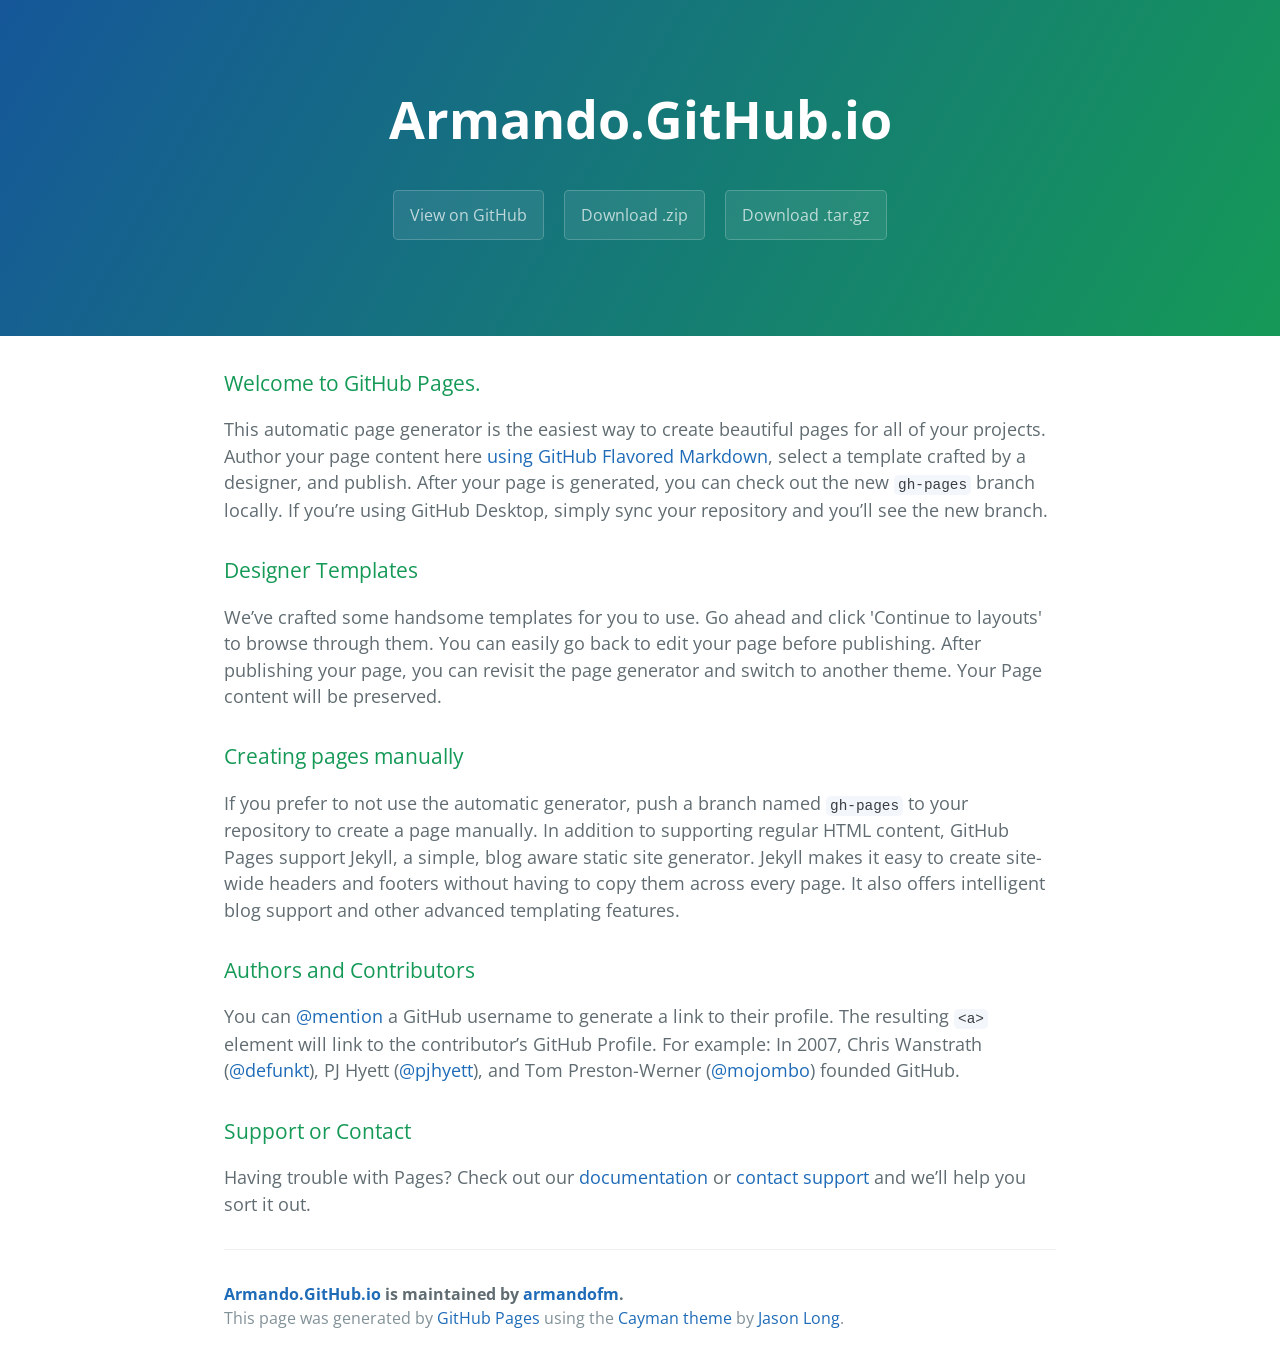
<file: index.html>
<!DOCTYPE html>
<html lang="en-us">
  <head>
    <meta charset="UTF-8">
    <title>Armando.GitHub.io by armandofm</title>
    <meta name="viewport" content="width=device-width, initial-scale=1">
    <link rel="stylesheet" type="text/css" href="stylesheets/normalize.css" media="screen">
    <link href='https://fonts.googleapis.com/css?family=Open+Sans:400,700' rel='stylesheet' type='text/css'>
    <link rel="stylesheet" type="text/css" href="stylesheets/stylesheet.css" media="screen">
    <link rel="stylesheet" type="text/css" href="stylesheets/github-light.css" media="screen">
  </head>
  <body>
    <section class="page-header">
      <h1 class="project-name">Armando.GitHub.io</h1>
      <h2 class="project-tagline"></h2>
      <a href="https://github.com/armandofm/armando.github.io" class="btn">View on GitHub</a>
      <a href="https://github.com/armandofm/armando.github.io/zipball/master" class="btn">Download .zip</a>
      <a href="https://github.com/armandofm/armando.github.io/tarball/master" class="btn">Download .tar.gz</a>
    </section>

    <section class="main-content">
      <h3>
<a id="welcome-to-github-pages" class="anchor" href="#welcome-to-github-pages" aria-hidden="true"><span aria-hidden="true" class="octicon octicon-link"></span></a>Welcome to GitHub Pages.</h3>

<p>This automatic page generator is the easiest way to create beautiful pages for all of your projects. Author your page content here <a href="https://guides.github.com/features/mastering-markdown/">using GitHub Flavored Markdown</a>, select a template crafted by a designer, and publish. After your page is generated, you can check out the new <code>gh-pages</code> branch locally. If you’re using GitHub Desktop, simply sync your repository and you’ll see the new branch.</p>

<h3>
<a id="designer-templates" class="anchor" href="#designer-templates" aria-hidden="true"><span aria-hidden="true" class="octicon octicon-link"></span></a>Designer Templates</h3>

<p>We’ve crafted some handsome templates for you to use. Go ahead and click 'Continue to layouts' to browse through them. You can easily go back to edit your page before publishing. After publishing your page, you can revisit the page generator and switch to another theme. Your Page content will be preserved.</p>

<h3>
<a id="creating-pages-manually" class="anchor" href="#creating-pages-manually" aria-hidden="true"><span aria-hidden="true" class="octicon octicon-link"></span></a>Creating pages manually</h3>

<p>If you prefer to not use the automatic generator, push a branch named <code>gh-pages</code> to your repository to create a page manually. In addition to supporting regular HTML content, GitHub Pages support Jekyll, a simple, blog aware static site generator. Jekyll makes it easy to create site-wide headers and footers without having to copy them across every page. It also offers intelligent blog support and other advanced templating features.</p>

<h3>
<a id="authors-and-contributors" class="anchor" href="#authors-and-contributors" aria-hidden="true"><span aria-hidden="true" class="octicon octicon-link"></span></a>Authors and Contributors</h3>

<p>You can <a href="https://help.github.com/articles/basic-writing-and-formatting-syntax/#mentioning-users-and-teams" class="user-mention">@mention</a> a GitHub username to generate a link to their profile. The resulting <code>&lt;a&gt;</code> element will link to the contributor’s GitHub Profile. For example: In 2007, Chris Wanstrath (<a href="https://github.com/defunkt" class="user-mention">@defunkt</a>), PJ Hyett (<a href="https://github.com/pjhyett" class="user-mention">@pjhyett</a>), and Tom Preston-Werner (<a href="https://github.com/mojombo" class="user-mention">@mojombo</a>) founded GitHub.</p>

<h3>
<a id="support-or-contact" class="anchor" href="#support-or-contact" aria-hidden="true"><span aria-hidden="true" class="octicon octicon-link"></span></a>Support or Contact</h3>

<p>Having trouble with Pages? Check out our <a href="https://help.github.com/pages">documentation</a> or <a href="https://github.com/contact">contact support</a> and we’ll help you sort it out.</p>

      <footer class="site-footer">
        <span class="site-footer-owner"><a href="https://github.com/armandofm/armando.github.io">Armando.GitHub.io</a> is maintained by <a href="https://github.com/armandofm">armandofm</a>.</span>

        <span class="site-footer-credits">This page was generated by <a href="https://pages.github.com">GitHub Pages</a> using the <a href="https://github.com/jasonlong/cayman-theme">Cayman theme</a> by <a href="https://twitter.com/jasonlong">Jason Long</a>.</span>
      </footer>

    </section>

  
  </body>
</html>
</file>
<file: stylesheets/stylesheet.css>
* {
  box-sizing: border-box; }

body {
  padding: 0;
  margin: 0;
  font-family: "Open Sans", "Helvetica Neue", Helvetica, Arial, sans-serif;
  font-size: 16px;
  line-height: 1.5;
  color: #606c71; }

a {
  color: #1e6bb8;
  text-decoration: none; }
  a:hover {
    text-decoration: underline; }

.btn {
  display: inline-block;
  margin-bottom: 1rem;
  color: rgba(255, 255, 255, 0.7);
  background-color: rgba(255, 255, 255, 0.08);
  border-color: rgba(255, 255, 255, 0.2);
  border-style: solid;
  border-width: 1px;
  border-radius: 0.3rem;
  transition: color 0.2s, background-color 0.2s, border-color 0.2s; }
  .btn + .btn {
    margin-left: 1rem; }

.btn:hover {
  color: rgba(255, 255, 255, 0.8);
  text-decoration: none;
  background-color: rgba(255, 255, 255, 0.2);
  border-color: rgba(255, 255, 255, 0.3); }

@media screen and (min-width: 64em) {
  .btn {
    padding: 0.75rem 1rem; } }

@media screen and (min-width: 42em) and (max-width: 64em) {
  .btn {
    padding: 0.6rem 0.9rem;
    font-size: 0.9rem; } }

@media screen and (max-width: 42em) {
  .btn {
    display: block;
    width: 100%;
    padding: 0.75rem;
    font-size: 0.9rem; }
    .btn + .btn {
      margin-top: 1rem;
      margin-left: 0; } }

.page-header {
  color: #fff;
  text-align: center;
  background-color: #159957;
  background-image: linear-gradient(120deg, #155799, #159957); }

@media screen and (min-width: 64em) {
  .page-header {
    padding: 5rem 6rem; } }

@media screen and (min-width: 42em) and (max-width: 64em) {
  .page-header {
    padding: 3rem 4rem; } }

@media screen and (max-width: 42em) {
  .page-header {
    padding: 2rem 1rem; } }

.project-name {
  margin-top: 0;
  margin-bottom: 0.1rem; }

@media screen and (min-width: 64em) {
  .project-name {
    font-size: 3.25rem; } }

@media screen and (min-width: 42em) and (max-width: 64em) {
  .project-name {
    font-size: 2.25rem; } }

@media screen and (max-width: 42em) {
  .project-name {
    font-size: 1.75rem; } }

.project-tagline {
  margin-bottom: 2rem;
  font-weight: normal;
  opacity: 0.7; }

@media screen and (min-width: 64em) {
  .project-tagline {
    font-size: 1.25rem; } }

@media screen and (min-width: 42em) and (max-width: 64em) {
  .project-tagline {
    font-size: 1.15rem; } }

@media screen and (max-width: 42em) {
  .project-tagline {
    font-size: 1rem; } }

.main-content :first-child {
  margin-top: 0; }
.main-content img {
  max-width: 100%; }
.main-content h1, .main-content h2, .main-content h3, .main-content h4, .main-content h5, .main-content h6 {
  margin-top: 2rem;
  margin-bottom: 1rem;
  font-weight: normal;
  color: #159957; }
.main-content p {
  margin-bottom: 1em; }
.main-content code {
  padding: 2px 4px;
  font-family: Consolas, "Liberation Mono", Menlo, Courier, monospace;
  font-size: 0.9rem;
  color: #383e41;
  background-color: #f3f6fa;
  border-radius: 0.3rem; }
.main-content pre {
  padding: 0.8rem;
  margin-top: 0;
  margin-bottom: 1rem;
  font: 1rem Consolas, "Liberation Mono", Menlo, Courier, monospace;
  color: #567482;
  word-wrap: normal;
  background-color: #f3f6fa;
  border: solid 1px #dce6f0;
  border-radius: 0.3rem; }
  .main-content pre > code {
    padding: 0;
    margin: 0;
    font-size: 0.9rem;
    color: #567482;
    word-break: normal;
    white-space: pre;
    background: transparent;
    border: 0; }
.main-content .highlight {
  margin-bottom: 1rem; }
  .main-content .highlight pre {
    margin-bottom: 0;
    word-break: normal; }
.main-content .highlight pre, .main-content pre {
  padding: 0.8rem;
  overflow: auto;
  font-size: 0.9rem;
  line-height: 1.45;
  border-radius: 0.3rem; }
.main-content pre code, .main-content pre tt {
  display: inline;
  max-width: initial;
  padding: 0;
  margin: 0;
  overflow: initial;
  line-height: inherit;
  word-wrap: normal;
  background-color: transparent;
  border: 0; }
  .main-content pre code:before, .main-content pre code:after, .main-content pre tt:before, .main-content pre tt:after {
    content: normal; }
.main-content ul, .main-content ol {
  margin-top: 0; }
.main-content blockquote {
  padding: 0 1rem;
  margin-left: 0;
  color: #819198;
  border-left: 0.3rem solid #dce6f0; }
  .main-content blockquote > :first-child {
    margin-top: 0; }
  .main-content blockquote > :last-child {
    margin-bottom: 0; }
.main-content table {
  display: block;
  width: 100%;
  overflow: auto;
  word-break: normal;
  word-break: keep-all; }
  .main-content table th {
    font-weight: bold; }
  .main-content table th, .main-content table td {
    padding: 0.5rem 1rem;
    border: 1px solid #e9ebec; }
.main-content dl {
  padding: 0; }
  .main-content dl dt {
    padding: 0;
    margin-top: 1rem;
    font-size: 1rem;
    font-weight: bold; }
  .main-content dl dd {
    padding: 0;
    margin-bottom: 1rem; }
.main-content hr {
  height: 2px;
  padding: 0;
  margin: 1rem 0;
  background-color: #eff0f1;
  border: 0; }

@media screen and (min-width: 64em) {
  .main-content {
    max-width: 64rem;
    padding: 2rem 6rem;
    margin: 0 auto;
    font-size: 1.1rem; } }

@media screen and (min-width: 42em) and (max-width: 64em) {
  .main-content {
    padding: 2rem 4rem;
    font-size: 1.1rem; } }

@media screen and (max-width: 42em) {
  .main-content {
    padding: 2rem 1rem;
    font-size: 1rem; } }

.site-footer {
  padding-top: 2rem;
  margin-top: 2rem;
  border-top: solid 1px #eff0f1; }

.site-footer-owner {
  display: block;
  font-weight: bold; }

.site-footer-credits {
  color: #819198; }

@media screen and (min-width: 64em) {
  .site-footer {
    font-size: 1rem; } }

@media screen and (min-width: 42em) and (max-width: 64em) {
  .site-footer {
    font-size: 1rem; } }

@media screen and (max-width: 42em) {
  .site-footer {
    font-size: 0.9rem; } }
</file>
<file: stylesheets/github-light.css>
/*
   Copyright 2014 GitHub Inc.

   Licensed under the Apache License, Version 2.0 (the "License");
   you may not use this file except in compliance with the License.
   You may obtain a copy of the License at

       http://www.apache.org/licenses/LICENSE-2.0

   Unless required by applicable law or agreed to in writing, software
   distributed under the License is distributed on an "AS IS" BASIS,
   WITHOUT WARRANTIES OR CONDITIONS OF ANY KIND, either express or implied.
   See the License for the specific language governing permissions and
   limitations under the License.

*/

.pl-c /* comment */ {
  color: #969896;
}

.pl-c1      /* constant, markup.raw, meta.diff.header, meta.module-reference, meta.property-name, support, support.constant, support.variable, variable.other.constant */,
.pl-s .pl-v /* string variable */ {
  color: #0086b3;
}

.pl-e  /* entity */,
.pl-en /* entity.name */ {
  color: #795da3;
}

.pl-s .pl-s1 /* string source */,
.pl-smi      /* storage.modifier.import, storage.modifier.package, storage.type.java, variable.other, variable.parameter.function */ {
  color: #333;
}

.pl-ent /* entity.name.tag */ {
  color: #63a35c;
}

.pl-k /* keyword, storage, storage.type */ {
  color: #a71d5d;
}

.pl-pds              /* punctuation.definition.string, string.regexp.character-class */,
.pl-s                /* string */,
.pl-s .pl-pse .pl-s1 /* string punctuation.section.embedded source */,
.pl-sr               /* string.regexp */,
.pl-sr .pl-cce       /* string.regexp constant.character.escape */,
.pl-sr .pl-sra       /* string.regexp string.regexp.arbitrary-repitition */,
.pl-sr .pl-sre       /* string.regexp source.ruby.embedded */ {
  color: #183691;
}

.pl-v /* variable */ {
  color: #ed6a43;
}

.pl-id /* invalid.deprecated */ {
  color: #b52a1d;
}

.pl-ii /* invalid.illegal */ {
  background-color: #b52a1d;
  color: #f8f8f8;
}

.pl-sr .pl-cce /* string.regexp constant.character.escape */ {
  color: #63a35c;
  font-weight: bold;
}

.pl-ml /* markup.list */ {
  color: #693a17;
}

.pl-mh        /* markup.heading */,
.pl-mh .pl-en /* markup.heading entity.name */,
.pl-ms        /* meta.separator */ {
  color: #1d3e81;
  font-weight: bold;
}

.pl-mq /* markup.quote */ {
  color: #008080;
}

.pl-mi /* markup.italic */ {
  color: #333;
  font-style: italic;
}

.pl-mb /* markup.bold */ {
  color: #333;
  font-weight: bold;
}

.pl-md /* markup.deleted, meta.diff.header.from-file */ {
  background-color: #ffecec;
  color: #bd2c00;
}

.pl-mi1 /* markup.inserted, meta.diff.header.to-file */ {
  background-color: #eaffea;
  color: #55a532;
}

.pl-mdr /* meta.diff.range */ {
  color: #795da3;
  font-weight: bold;
}

.pl-mo /* meta.output */ {
  color: #1d3e81;
}
</file>
